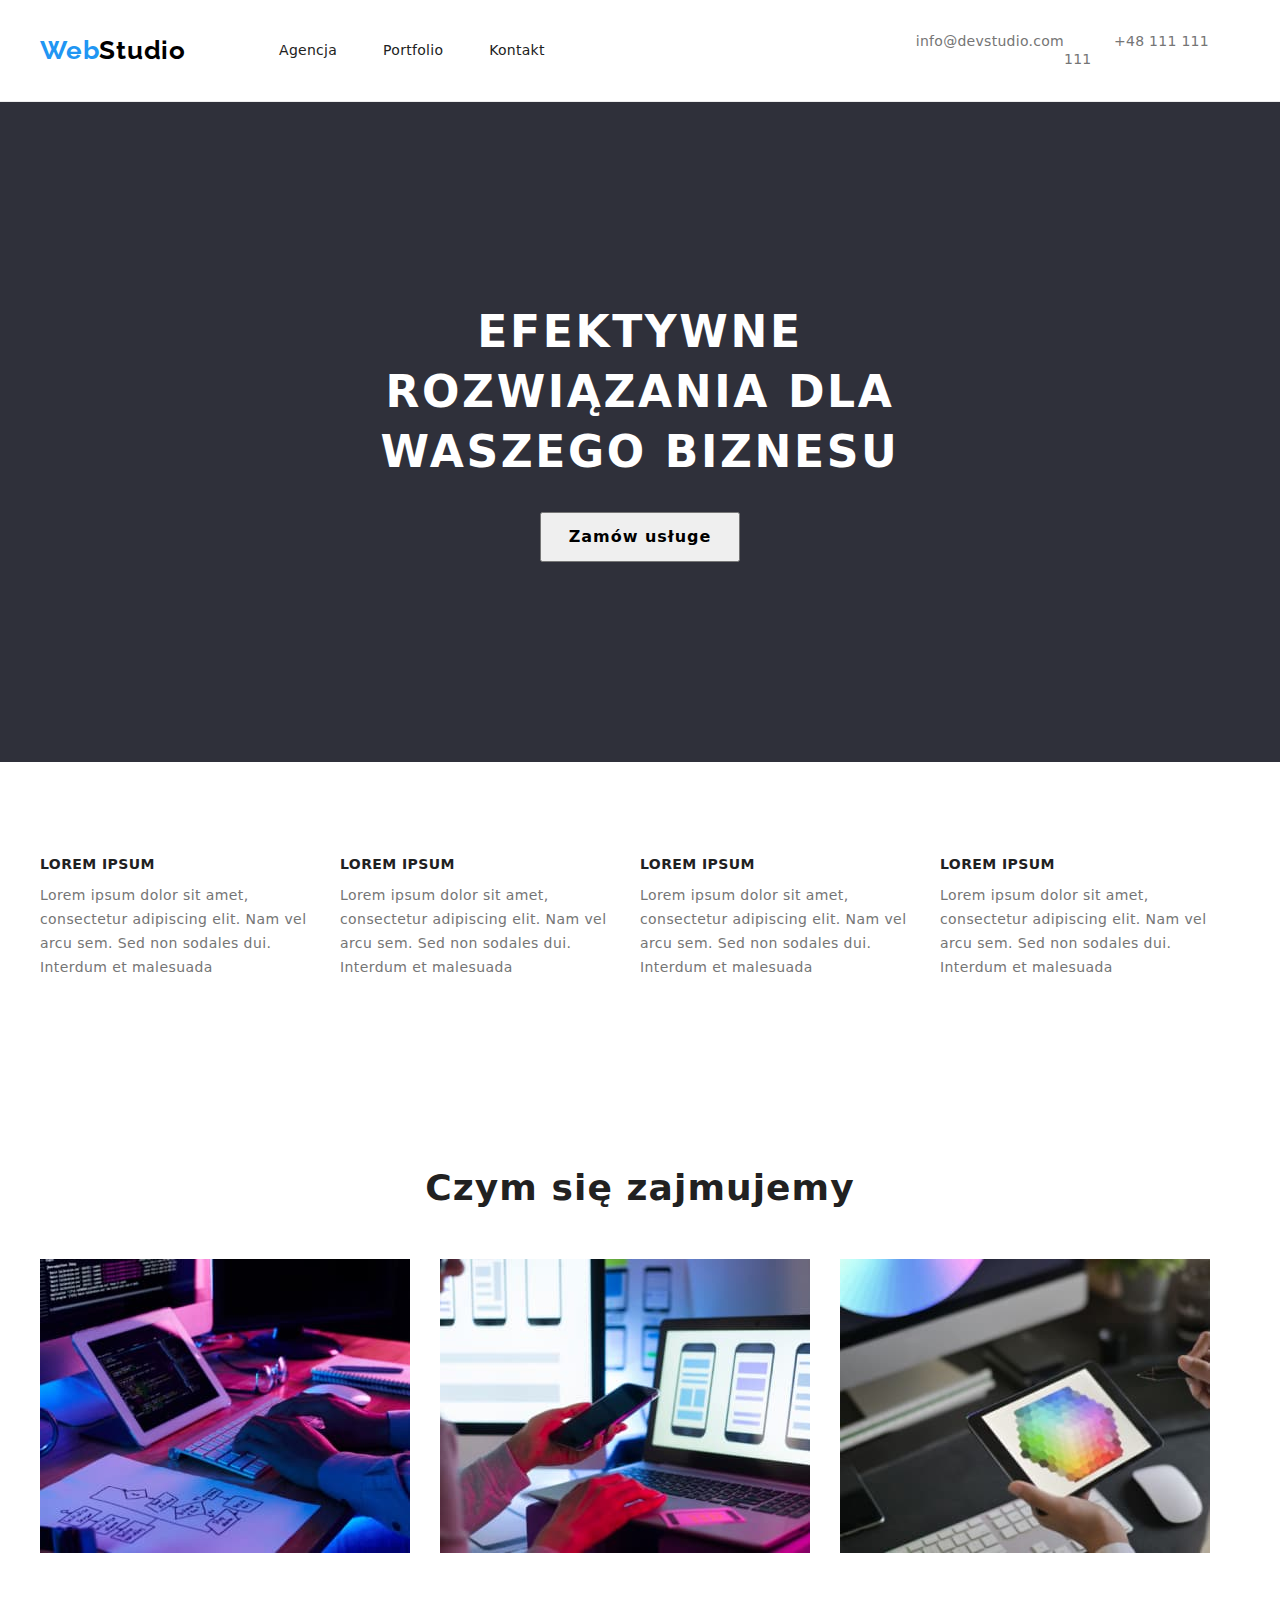
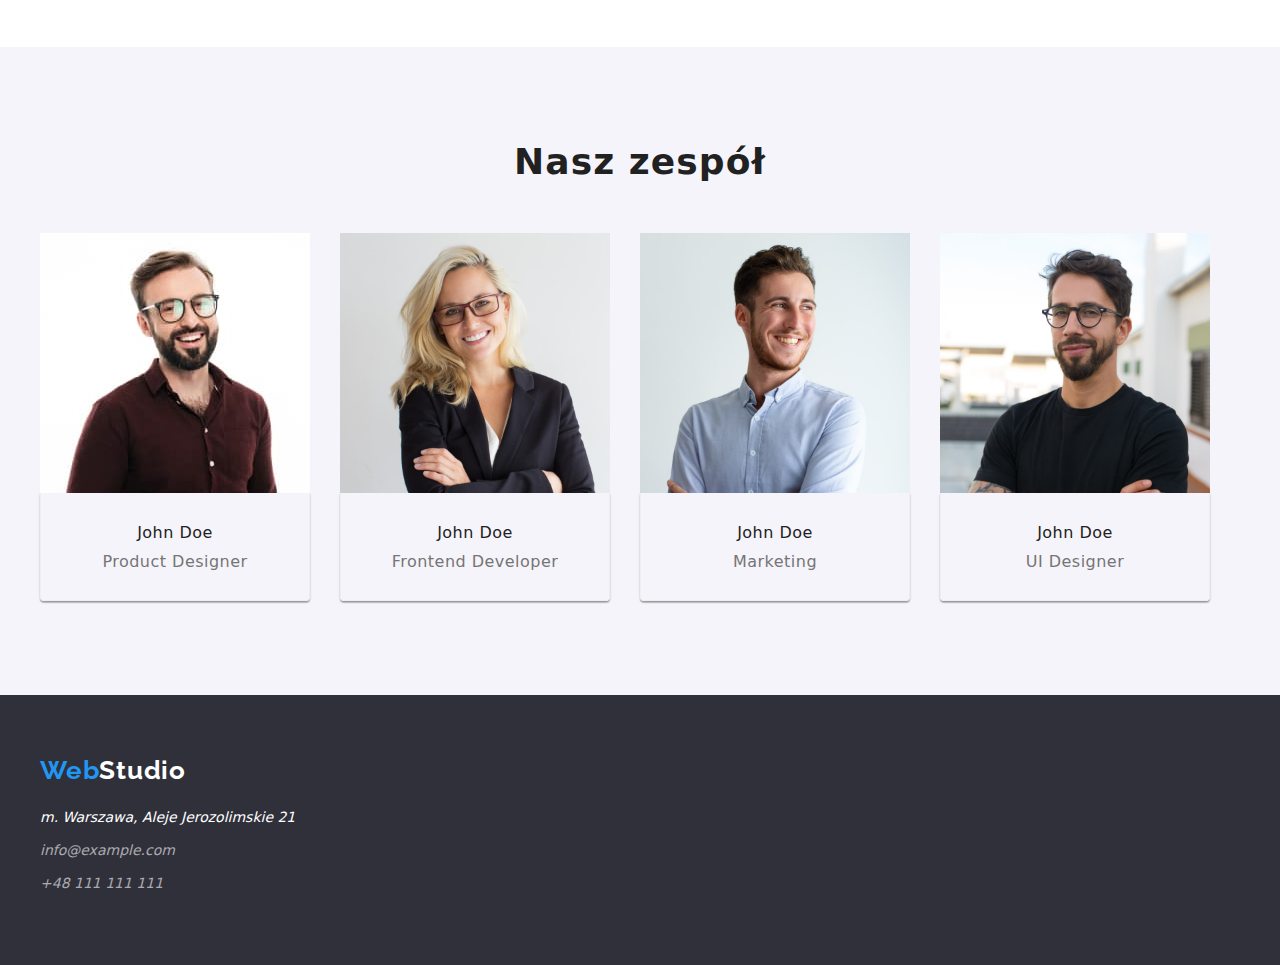
<file: index.html>
<!DOCTYPE html>
<html lang="en">
  <head>
    <meta charset="UTF-8" />
    <meta http-equiv="X-UA-Compatible" content="IE=edge" />
    <meta name="viewport" content="width=device-width, initial-scale=1.0" />
    <title>Studio</title>
    <link rel="stylesheet" href="styles.css">
    <link rel="preconnect" href="https://fonts.googleapis.com">
<link rel="preconnect" href="https://fonts.gstatic.com" crossorigin>
<link href="https://fonts.googleapis.com/css2?family=Raleway:wght@700&display=swap" rel="stylesheet">
<link rel="preconnect" href="https://fonts.googleapis.com">
<link rel="preconnect" href="https://fonts.gstatic.com" crossorigin>
<link href="https://fonts.googleapis.com/css2?family=Raleway:wght@700&display=swap" rel="stylesheet">
<link    rel="stylesheet"    href="https://cdnjs.cloudflare.com/ajax/libs/modern-normalize/0.7.0/modern-normalize.min.css"    />  
</head>

  <body>
    <header class="header">
      <div class="container">
      <a class="logo" href="WebStudio"><span class="web-logo">Web</span><span class="studio-logo">Studio</a></span>
      <nav>
        <ul class="list">
          <li class="nav-item"><a class="nav" href="index.html">Agencja</a></li>
          <li class="nav-item"><a class="nav" href="portfolio.html">Portfolio</a></li>
          <li class="nav-item"><a class="nav" href="#">Kontakt</a></li>
        </ul>
      </nav>
      <ul class="contact-top list">
        <li><a class="contact mailtop contact-top" href="mailto:">info@devstudio.com</a></li>
        <li><a class="contact teltop contact-top"href="tel:">+48 111 111 111</a></li>
      </ul>
    </div>
    <div class="header-line"></div>
    </header>
    <main>
      <section class="solutions">
        <div class="container">
        <h1 class="title">EFEKTYWNE ROZWIĄZANIA DLA WASZEGO BIZNESU</h1>
        <button class="order-service-button" type="button">Zamów usługe</button>
        </div>
        </section>
        <section class="mainpage section">
          <div class="container">
        <ul class="list">
          <li>
            <p class="lorem-ipsum">LOREM IPSUM</p>
            <p class="lorem-description">
              Lorem ipsum dolor sit amet, consectetur adipiscing elit. Nam vel
              arcu sem. Sed non sodales dui. Interdum et malesuada
            </p>
          </li>
          <li>
            <p class="lorem-ipsum">LOREM IPSUM</p>
            <p class="lorem-description">
              Lorem ipsum dolor sit amet, consectetur adipiscing elit. Nam vel
              arcu sem. Sed non sodales dui. Interdum et malesuada
            </p>
          </li>
          <li>
            <p class="lorem-ipsum">LOREM IPSUM</p>
            <p class="lorem-description">
              Lorem ipsum dolor sit amet, consectetur adipiscing elit. Nam vel
              arcu sem. Sed non sodales dui. Interdum et malesuada
            </p>
          </li>
          <li>
            <p class="lorem-ipsum">LOREM IPSUM</p>
            <p class="lorem-description">
              Lorem ipsum dolor sit amet, consectetur adipiscing elit. Nam vel
              arcu sem. Sed non sodales dui. Interdum et malesuada
            </p>
          </li>
        </ul>
          </div>
      </section>
      <section class="section">
        <div class="container">
        <h2 class="sub-title">Czym się zajmujemy</h2>
        <ul class="list">
          <li>
            <img
              src="images/img1.jpg"
              alt="czlowiek piszący na klawiaturze"
              width="370"
              height="294"
            />
          </li>
          <li>
            <img
              src="images/img2.jpg"
              alt="czlowiek używający telefonu i komputera"
              width="370"
              height="294"
            />
          </li>
          <li>
            <img
              src="images/img3.jpg"
              alt="czlowiek używający tableta"
              width="370"
              height="294"
            />
          </li>
        </ul>
        </div>
      </section>
      <section class="our-team section">
        <div class="container">
        <h2 class="sub-title">Nasz zespół</h2>
        <ul class="list">
          <li>
            <img class="employee-img"
              src="images/img4.jpg"
              alt="Pracownik"
              width="270"
              height="260"
            />
            <div class="project-wrap-team">
            <p class="employee-name">John Doe</p>
            <p class="employee-description">Product Designer</p>
            </div>
          </li>
          <li>
            <img class="employee-img"
              src="images/img5.jpg"
              alt="Pracownik"
              width="270"
              height="260"
            />
            <div class="project-wrap-team">
            <p class="employee-name">John Doe</p>
            <p class="employee-description">Frontend Developer</p>
            </div>
          </li>
          <li>
            <img class="employee-img"
              src="images/img6.jpg"
              alt="Pracownik"
              width="270"
              height="260"
            /><div class="project-wrap-team">
            <p class="employee-name">John Doe</p>
            <p class="employee-description">Marketing</p>
            </div>

          </li>
          <li>
            <img class="employee-img"
              src="images/img7.jpg"
              alt="Pracownik"
              width="270"
              height="260"
            />
            <div class="project-wrap-team">
            <p class="employee-name">John Doe</p>
            <p class="employee-description">UI Designer</p>
            </div>
          
          </li>
        </ul>
        </div>
      </section>
    </main>
    <footer class="footer">
      <div class="container">
      <a class="logo-bottom footer-item" href="WebStudio"><span class="web-logo">Web</span><span class="studio-logo-bottom">Studio</a></span>
      <address>
        <ul class="contact-list">
          <li class="footer-item">
            
            <a class="contact contact-address" href="https://goo.gl/maps/EpboLFkDeiHd2VRH7"
              >m. Warszawa, Aleje Jerozolimskie 21</a
            >
          </li>
          <li class="footer-item"><a class="contact mail" href="mailto:">info@example.com</a></li>
          <li class="footer-item"><a class="contact tel" href="tel:">+48 111 111 111</a></li>
        </ul>
      </address>
      </div>
    </footer>
  </body>
</html>
</file>
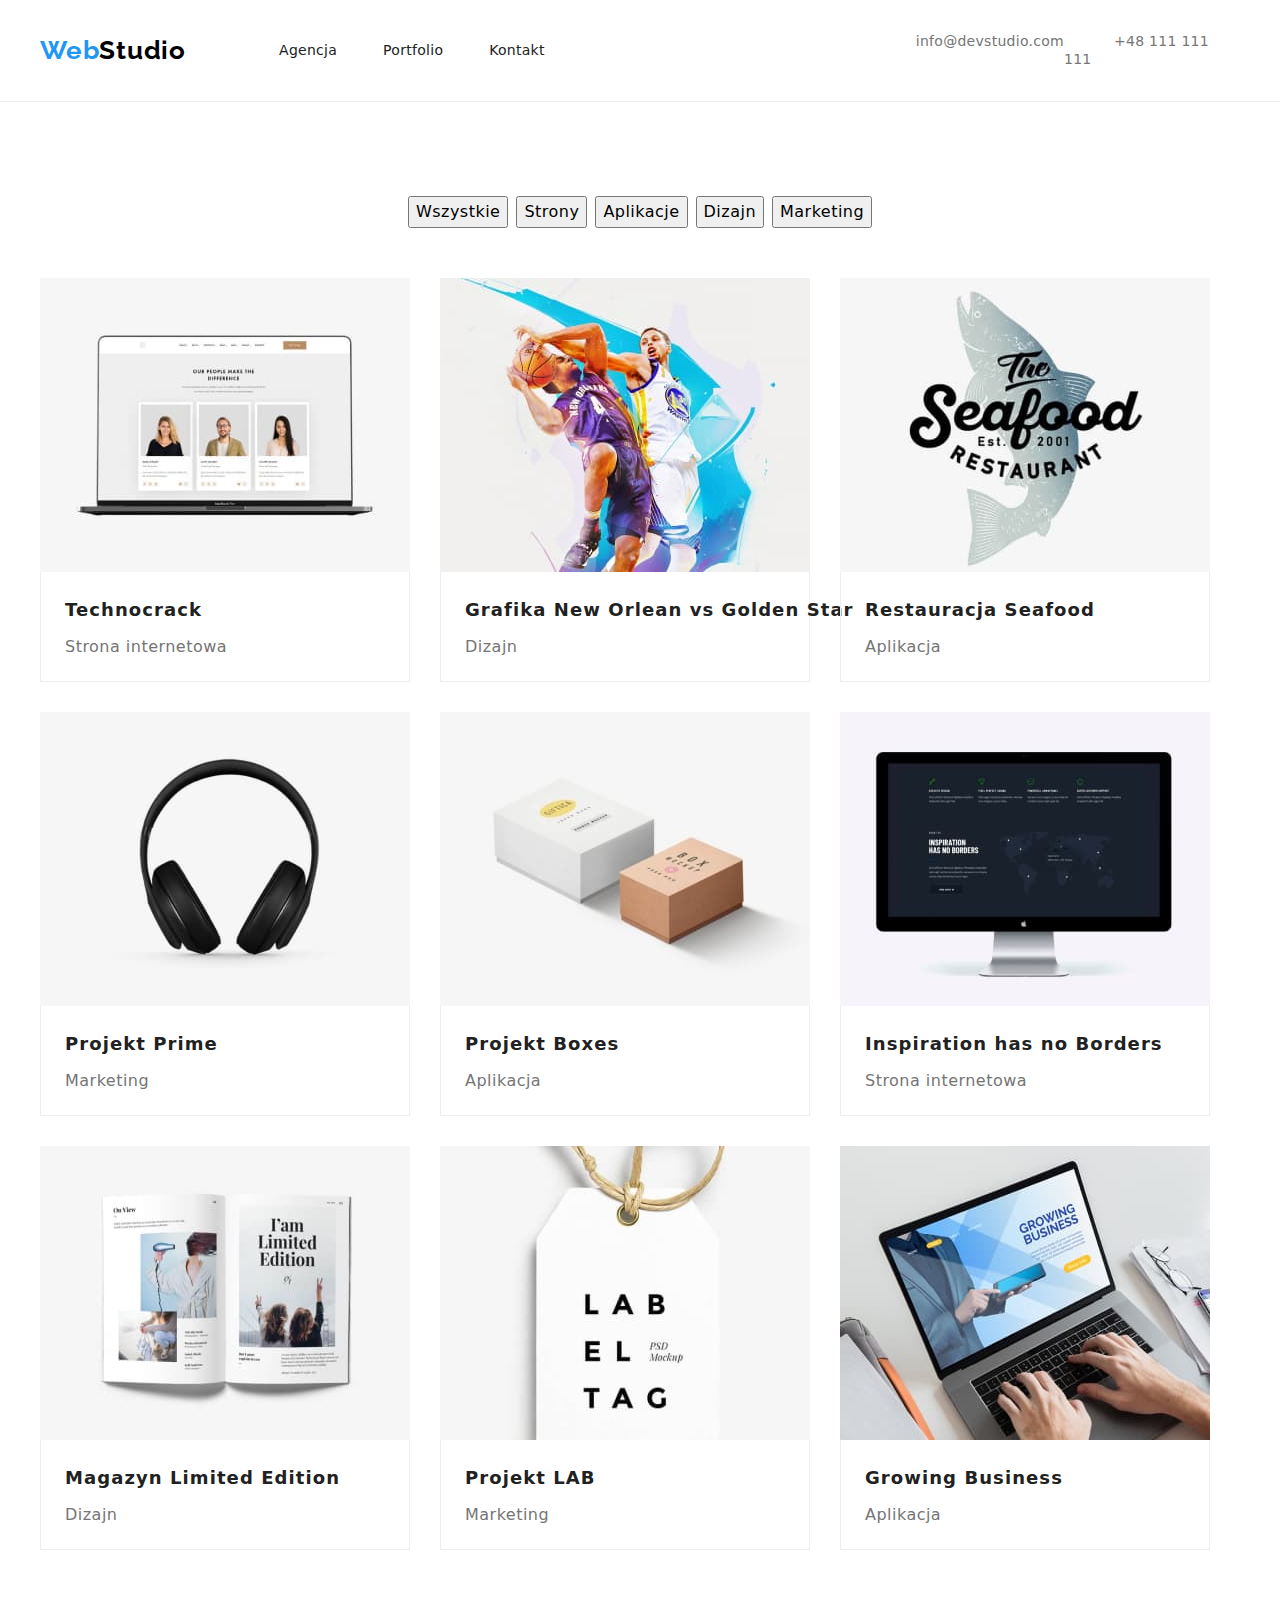
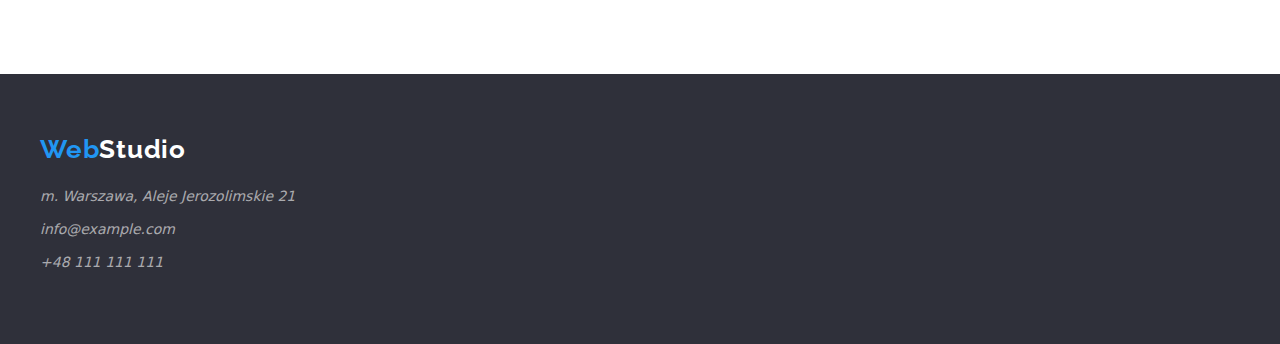
<file: portfolio.html>
<!DOCTYPE html>
<html lang="en">
  <head>
    <meta charset="UTF-8" />
    <meta http-equiv="X-UA-Compatible" content="IE=edge" />
    <meta name="viewport" content="width=device-width, initial-scale=1.0" />
    <title>Portfolio</title>
    <link rel="stylesheet" href="styles.css">
    <link rel="preconnect" href="https://fonts.googleapis.com">
    <!-- Raleway-->
<link rel="preconnect" href="https://fonts.gstatic.com" crossorigin>
<link href="https://fonts.googleapis.com/css2?family=Raleway:wght@700&display=swap" rel="stylesheet">
<!-- roboto --> 
<link rel="preconnect" href="https://fonts.googleapis.com">
<link rel="preconnect" href="https://fonts.gstatic.com" crossorigin>
<link href="https://fonts.googleapis.com/css2?family=Raleway:wght@700&family=Roboto:wght@400;500;700;900&display=swap" rel="stylesheet">
<link    rel="stylesheet"    href="https://cdnjs.cloudflare.com/ajax/libs/modern-normalize/0.7.0/modern-normalize.min.css"    />

  </head>
  <body>
    <header class="header">
    <div class="container">
      <a class="logo" href="WebStudio"><span class="web-logo">Web</span><span class="studio-logo">Studio</a></span>
      <nav>
        <ul class="list">
          <li class="nav-item"><a class="nav" href="index.html">Agencja</a></li>
          <li class="nav-item"><a class="nav" href="portfolio.html">Portfolio</a></li>
          <li class="nav-item"><a class="nav" href="#">Kontakt</a></li>
        </ul>
      </nav>
      <ul class="contact-top list">
        <li><a class="contact mailtop" href="mailto:">info@devstudio.com</a></li>
        <li><a class="contact teltop" href="tel:">+48 111 111 111</a></li>
      </ul>
    </div>
    <div class="header-line"></div>

    </header>
    <main>
      <section class="section">
        <div class="container">
        <ul class="list">
          <li class="choice-btn"><button class="button" type="button">Wszystkie</button></li>
          <li class="choice-btn"><button class="button" type="button">Strony</button></li>
          <li class="choice-btn"><button class="button" type="button">Aplikacje</button></li>
          <li class="choice-btn"><button class="button" type="button">Dizajn</button></li>
          <li class="choice-btn"><button class="button" type="button">Marketing</button></li>
        </ul>
  
     
      
        <ul class="list images-selection-list">
          <li>
            <img class="images-selection"
              src="images/portfolio/img1.jpg"
              alt="laptop ze zdjeciami"
              width="370"
              height="294"
            />
            <div class="project-wrap">
            <p class="picture-title">Technocrack</p>
            <p class="picture-description">Strona internetowa</p>
            </div>
          </li>
          <li>
            <img class="images-selection"
              src="images/portfolio/img2.jpg"
              alt="koszykowka"
              width="370"
              height="294"
            />
            <div class="project-wrap">
            <p class="picture-title">Grafika New Orlean vs Golden Star</p>
            <p class="picture-description">Dizajn</p>
            </div>
          </li>
          <li>
            <img class="images-selection"
              src="images/portfolio/img3.jpg"
              alt="logo seafood"
              width="370"
              height="294"
            />
            <div class="project-wrap">
            <p class="picture-title">Restauracja Seafood</p>
            <p class="picture-description">Aplikacja</p>
          </div>
          </li>
          <li>
            <img class="images-selection"
              src="images/portfolio/img4.jpg"
              alt="sluchawki"
              width="370"
              height="294"
            />
            <div class="project-wrap">
            <p class="picture-title">Projekt Prime</p>
            <p class="picture-description">Marketing</p>
            </div>
          </li>
          <li>
            <img class="images-selection"
              src="images/portfolio/img5.jpg"
              alt="pudelka"
              width="370"
              height="294"
            />
            <div class="project-wrap">
            <p class="picture-title">Projekt Boxes</p>
            <p class="picture-description">Aplikacja</p>
            </div> </li>
          <li>
            <img class="images-selection"
              src="images/portfolio/img6.jpg"
              alt="monitor"
              width="370"
              height="294"
            />
            <div class="project-wrap">
            <p class="picture-title">Inspiration has no Borders</p>
            <p class="picture-description">Strona internetowa</p>
            </div></li>
          <li>
            <img class="images-selection"
              src="images/portfolio/img7.jpg"
              alt="ksiazka"
              width="370"
              height="294"
            />
            <div class="project-wrap">
            <p class="picture-title">Magazyn Limited Edition</p>
            <p class="picture-description">Dizajn</p>
            </div></li>
          <li>
            <img class="images-selection"
              src="images/portfolio/img8.jpg"
              alt="tag z nazwa"
              width="370"
              height="294"
            />
            <div class="project-wrap">
            <p class="picture-title">Projekt LAB</p>
            <p class="picture-description">Marketing</p>
            </div>
          </li>
          <li>
            <img class="images-selection"
              src="images/portfolio/img9.jpg"
              alt="czlowiek piszacy na laptopie"
              width="370"
              height="294"
            />
            <div class="project-wrap">
            <p class="picture-title">Growing Business</p>
            <p class="picture-description">Aplikacja</p>
           </div>
          </li>
        </ul>
      </div>
      </section>
         <footer class="footer">
           <div class="container">
      <a class="logo-bottom" href="WebStudio"><span class="web-logo">Web</span><span class="studio-logo-bottom">Studio</a></span>
      <address>
        <ul>
          <li class="footer-item">
            <a class="contact contact-address" href="https://goo.gl/maps/EpboLFkDeiHd2VRH7"
              >m. Warszawa, Aleje Jerozolimskie 21</a
            >
          </li>
          <li class="footer-item"><a class="contact mail" href="mailto:">info@example.com</a></li>
          <li class="footer-item"><a class="contact tel" href="tel:">+48 111 111 111</a></li>
        </ul>
      </address>
    </div>
    </footer>
    </main>
  </body>
</html>
</file>
<file: styles.css>
h1,
h2,
h3,
h4,
h5,
h6 {
  padding: 0;
  margin: 0;
}
ul,
ol {
  padding: 0;
  margin: 0;
}
p {
  padding: 0;
  margin: 0;
}
.section {
  padding-bottom: 94px;
  padding-top: 94px;
}

.list {
  list-style: none;
  display: flex;
  flex-wrap: ;
}
.container {
  display: flex;
  width: 1200px;
  margin: 0 auto;
  align-items: center;
}
.images-selection-list {
  flex-wrap: wrap;
}
.images-selection {
  margin-bottom: 20px;
}
img {
  display: block;
  margin-right: 30px;
}
.employee-img {
  margin-bottom: 30px;
}
.header .container {
  width: 1200px;
  display: flex;
  align-items: center;
}
.section .container {
  display: flex;
  flex-direction: column;
  align-items: center;
}
.nav-item:not(:last-child) {
  margin-right: 46px;
}
.contact {text-decoration: none;}
.nav-item,
.contact-top {
  padding-top: 32px;
  padding-bottom: 32px;
}
.lorem-ipsum:not(:last-child) {
  margin-right: 30px;
}
.lorem-description:not(:last-child) {
  margin-right: 30px;
}
.teltop {
  margin-left: 50px;
}
.mailtop {
  margin-left: 371px;
}
.footer .container {
  display: flex;
  flex-direction: column;
  align-items: flex-start;
  
  padding-top: 60px;
  padding-bottom: 60px;
  
}
.header-line { border-bottom: 1px solid #ECECEC;}

/* === HEADER === */
:root {
  --main-font: "Roboto", sans-serif;
  --secondary-font: "Raleway", sans-serif;
  --main-color: #2196f3;
  --main-background: #ffffff;
}
body {
  font-family: "Roboto", sans-serif;
  color: #212121;
  background: var(--main-background);
}
.nav {
  font-weight: 500;
  font-size: 14px;
  line-height: 1.142;
  letter-spacing: 0.02em;
  color: #212121;
  text-decoration: none;
  display: flex;
  align-items: center;
  
}
.nav:hover,
:focus {
  color: var(--main-color);
}
/* === END HEADER ===*/

/* === COMPONENTS ===*/

.project-wrap-team { 
  border-left: 1px solid #EEEEEE;
  border-right: 1px solid #EEEEEE;
  border-bottom: 1px solid #EEEEEE;
  Width: 270px;
  height: 108px;
box-shadow: 0px 1px 3px rgba(0, 0, 0, 0.12), 0px 1px 1px rgba(0, 0, 0, 0.14), 0px 2px 1px rgba(0, 0, 0, 0.2);
border-radius: 0px 0px 4px 4px;
margin-top: -30px;


}
.project-wrap {
  
  border-left: 1px solid #EEEEEE;
  border-right: 1px solid #EEEEEE;
  border-bottom: 1px solid #EEEEEE;
  Width: 370px;
Height: 110px;
margin-top: -20px;
margin-bottom: 30px;
}
.choice-btn:not(:last-child) {
  margin-right: 8px;
}
.choice-btn { margin-bottom: 50px;}
.button {
  font-weight: 500;
  font-size: 16px;
  cursor: pointer;
  line-height: 1.625;
  letter-spacing: 0.03em;
}
.button:hover,
:focus {
  background-color: var(--main-color);
  color: #ffffff;
}
.order-service-button {
  font-weight: 900;
  font-size: 16;
  line-height: 1.875;
  cursor: pointer;
  letter-spacing: 0.06em;
  margin-bottom: 200px;
  width: 200px;
height: 50px;}
.order-service-button:hover,
:focus {
  background-color: var(--main-color);
  color: #ffffff;
}
.solutions .container {display: flex;
flex-direction: column;
align-items: center;}
.solutions,
.footer {
  background: #2f303a;
}
.our-team {
  background: #f5f4fa;
}
.header {
  background: #ffffff;
}

.web-logo {
  color: var(--main-color);
}
.studio-logo {
  color: #000000;
}
.studio-logo-bottom {
  color: #ffffff;
}
/* === END COMPONENTS ===*/

/* === BODY ===*/

.title {
  font-weight: 900;
  font-size: 44px;
  line-height: 1.363;
  letter-spacing: 0.06em;
  text-transform: uppercase;
  color: #ffffff;
  text-align: center;
  margin-left: 452px;
  margin-right: 452px;
  padding-bottom: 30px;
  margin-top: 200px;
  
  width: 696px;
}
.sub-title {
  font-weight: bold;
  font-size: 36px;
  line-height: 1.166;
  letter-spacing: 0.03em;
  padding-bottom: 50px;
}
.picture-title {
  font-weight: bold;
  font-size: 18px;
  line-height: 2;
  letter-spacing: 0.06em;
  margin-bottom: 4px;
  padding-right: 24px;
  padding-left: 24px;
  padding-top: 20px;
  white-space: nowrap;
  
}
.picture-description {
  font-weight: normal;
  font-size: 16px;
  line-height: 1.875;
  letter-spacing: 0.03em;
  padding-bottom: 20px;
  padding-right: 24;
  padding-left: 24px;
}
.employee-description {
  font-size: 16px;
  color: #757575;
  line-height: 1.187;
  letter-spacing: 0.03em;
  text-align: center;
}
.picture-description {
  line-height: 1.875;
  color: #757575;
  margin-bottom: 50px;
}
.lorem-ipsum {
  font-weight: bold;
  font-size: 14px;
  line-height: 1.276;
  letter-spacing: 0.03em;
  text-transform: uppercase;
  padding-bottom: 10px;
}
.lorem-description {
  font-weight: normal;
  font-size: 14px;
  line-height: 1.714;
  letter-spacing: 0.03em;
  color: #757575;
}
.employee-name {
  font-weight: 500;
  font-size: 16px;
  line-height: 1.187;
  letter-spacing: 0.03em;
  margin-bottom: 10px;
  text-align: center;
  padding-top: 30px;
}

/* === END BODY === */

/* === FOOTER === */
.footer-item {list-style: none;
margin-bottom: 9px;}
.contact-top .contact {
  font-weight: 500;
  font-size: 14px;
  line-height: 1.142;
  letter-spacing: 0.02em;
  color: #757575;
}
.logo-bottom {
  font-family: var(--secondary-font);
  font-weight: bold;
  font-size: 26px;
  line-height: 1.192;
  letter-spacing: 0.03em;
  text-decoration: none;
  margin-bottom: 20px;
}
.logo {
  font-family: var(--secondary-font);
  font-weight: bold;
  font-size: 26px;
  line-height: 1.192;
  letter-spacing: 0.03em;
  margin-right: 93px;
  margin-top: 24px;
  margin-bottom: 24px;
}
.contact {
  font-weight: 500;
  font-size: 14px;
  color: rgba(255, 255, 255, 0.6);
  line-height: 1.7142;
}
.contact:hover,
:focus {
  color: var(--main-color);
}
.contact-list .contact-address {
  color: #ffffff;
}
.contact-address,
.tel,
.logo {
  text-decoration: none;
}
/* === END FOOTER ===*/
</file>
